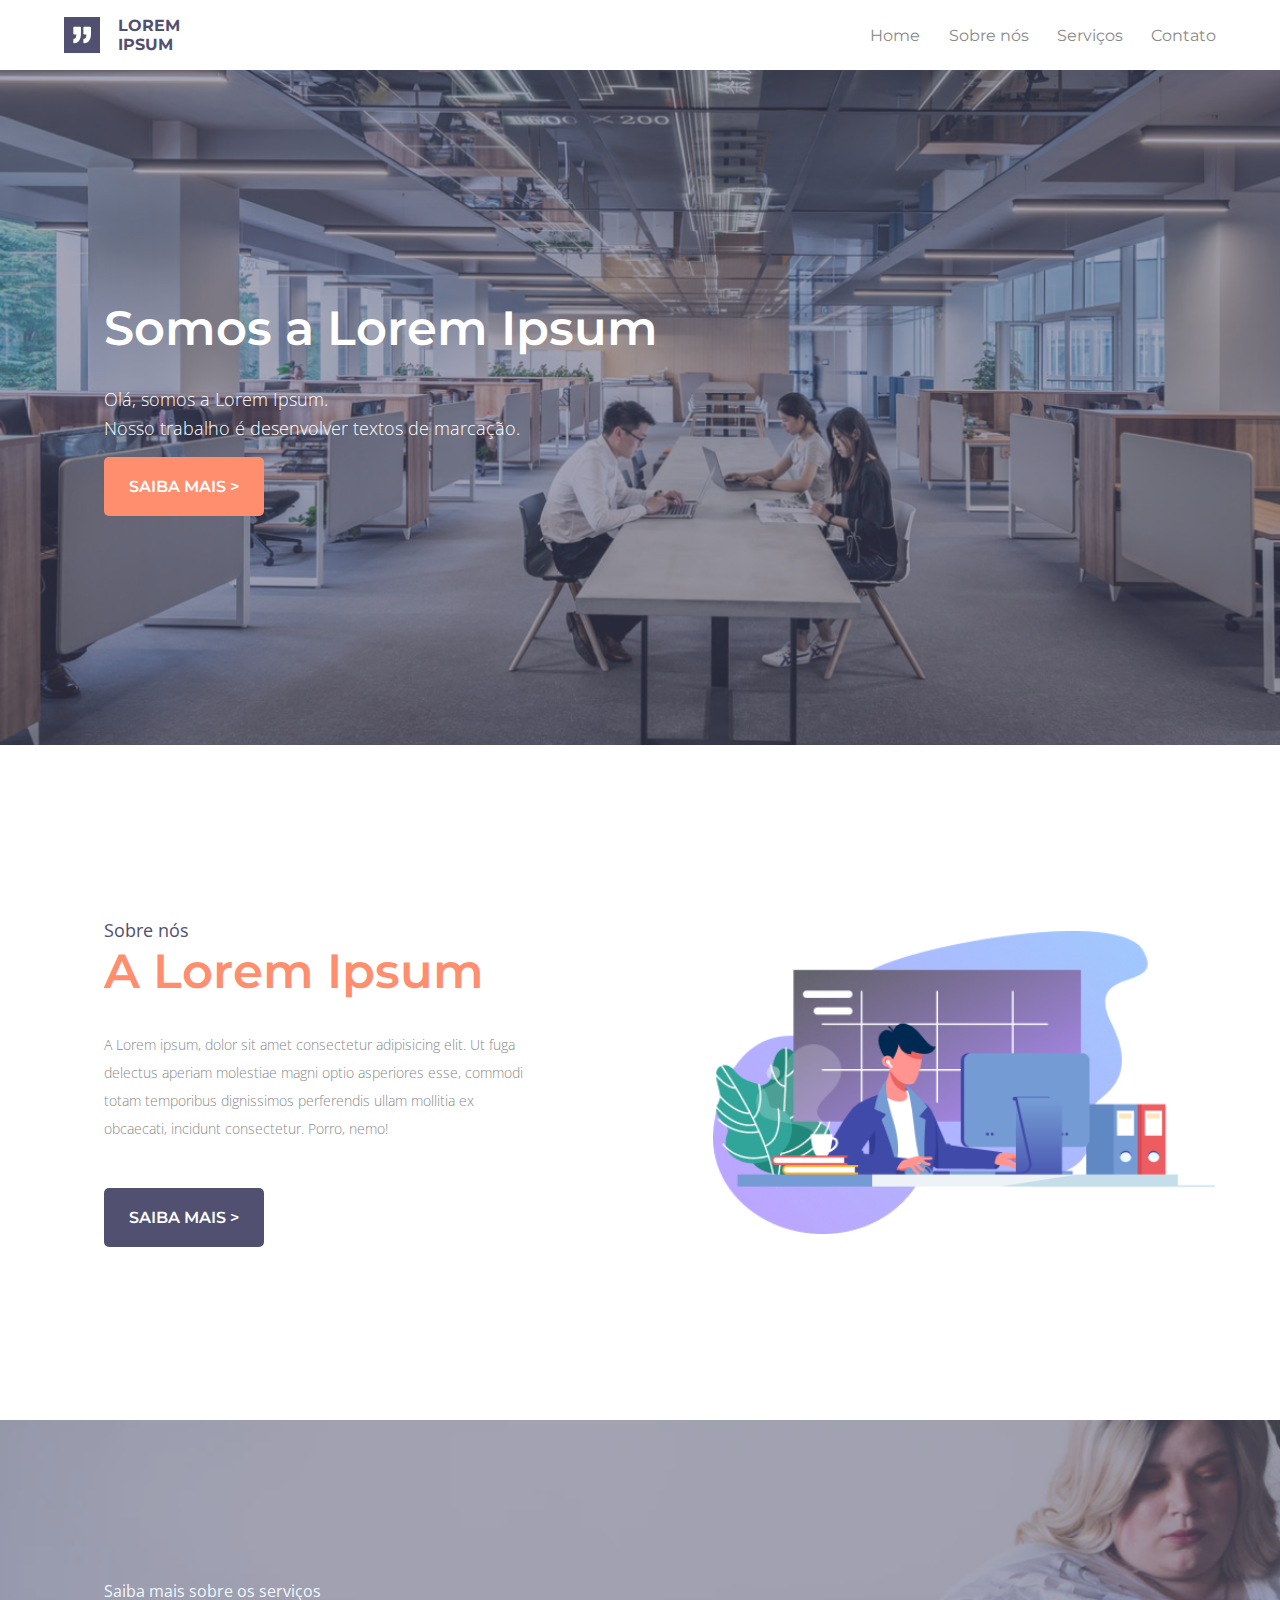
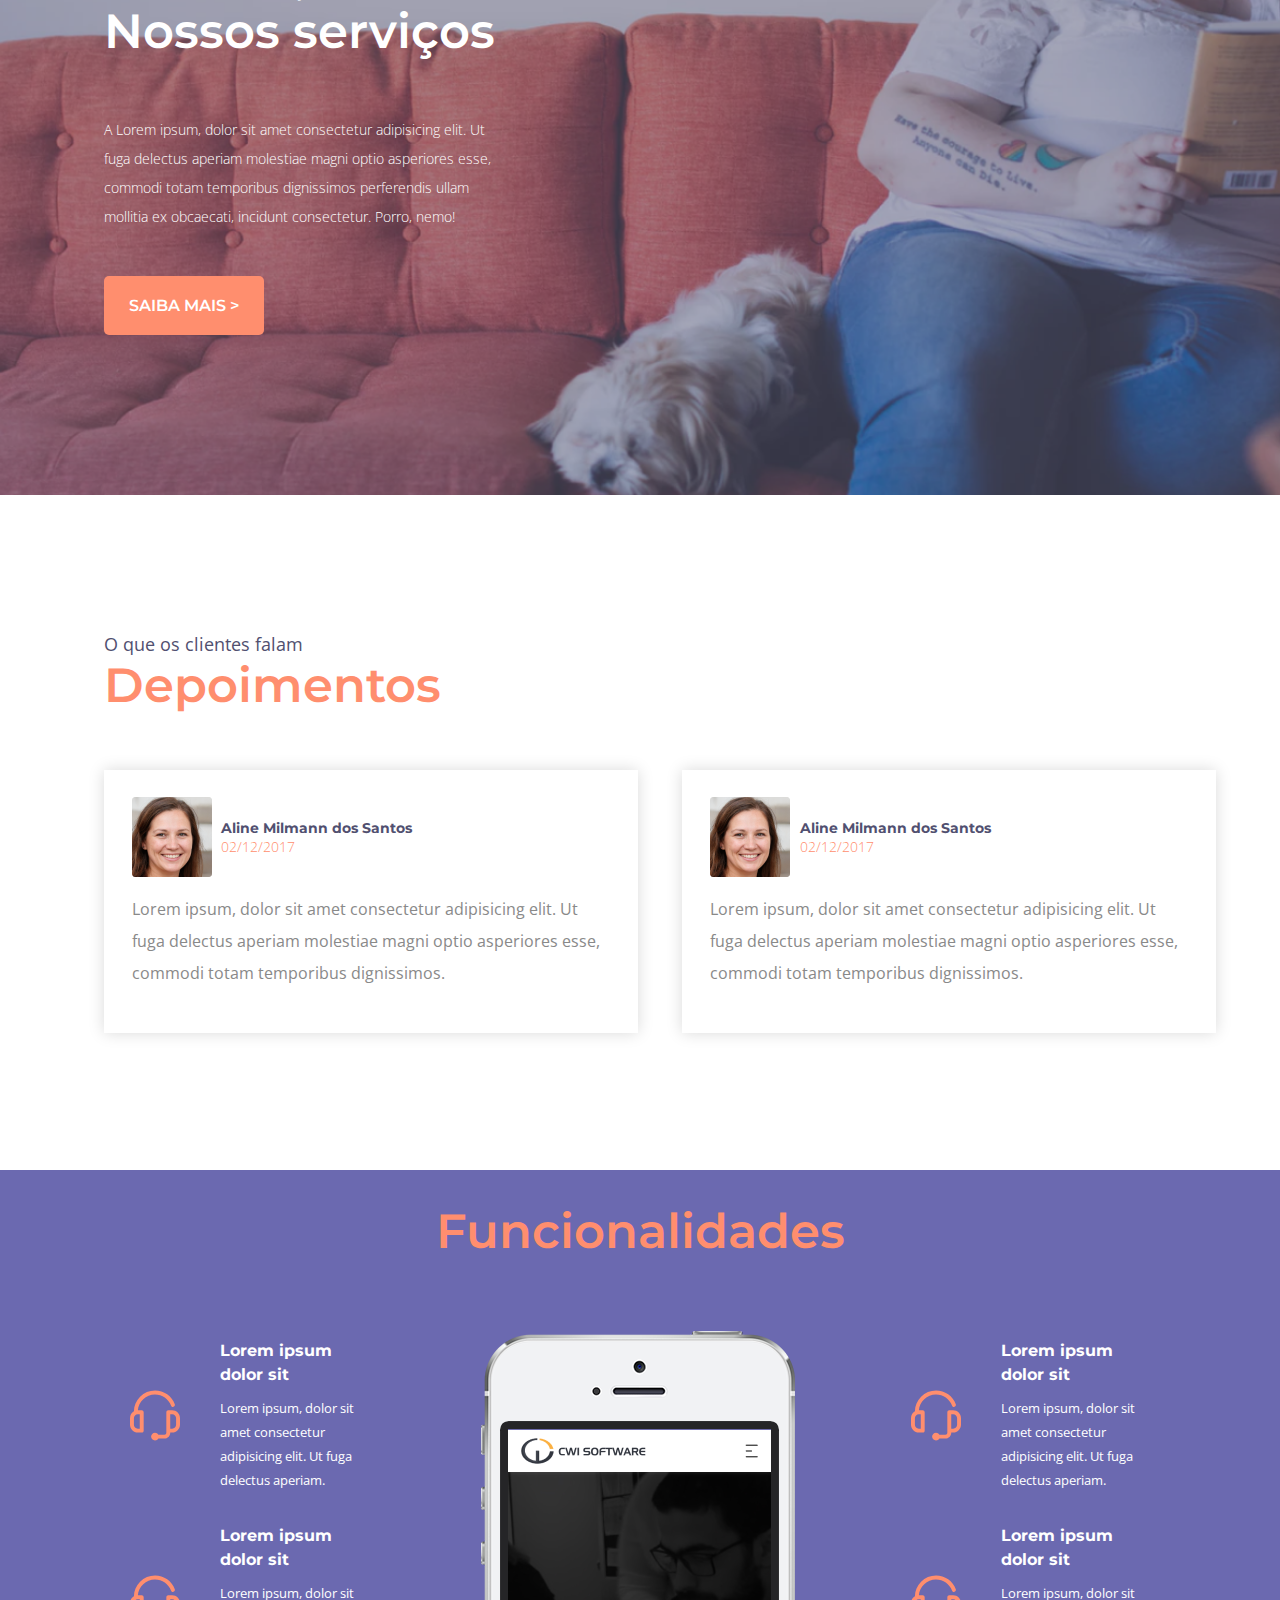
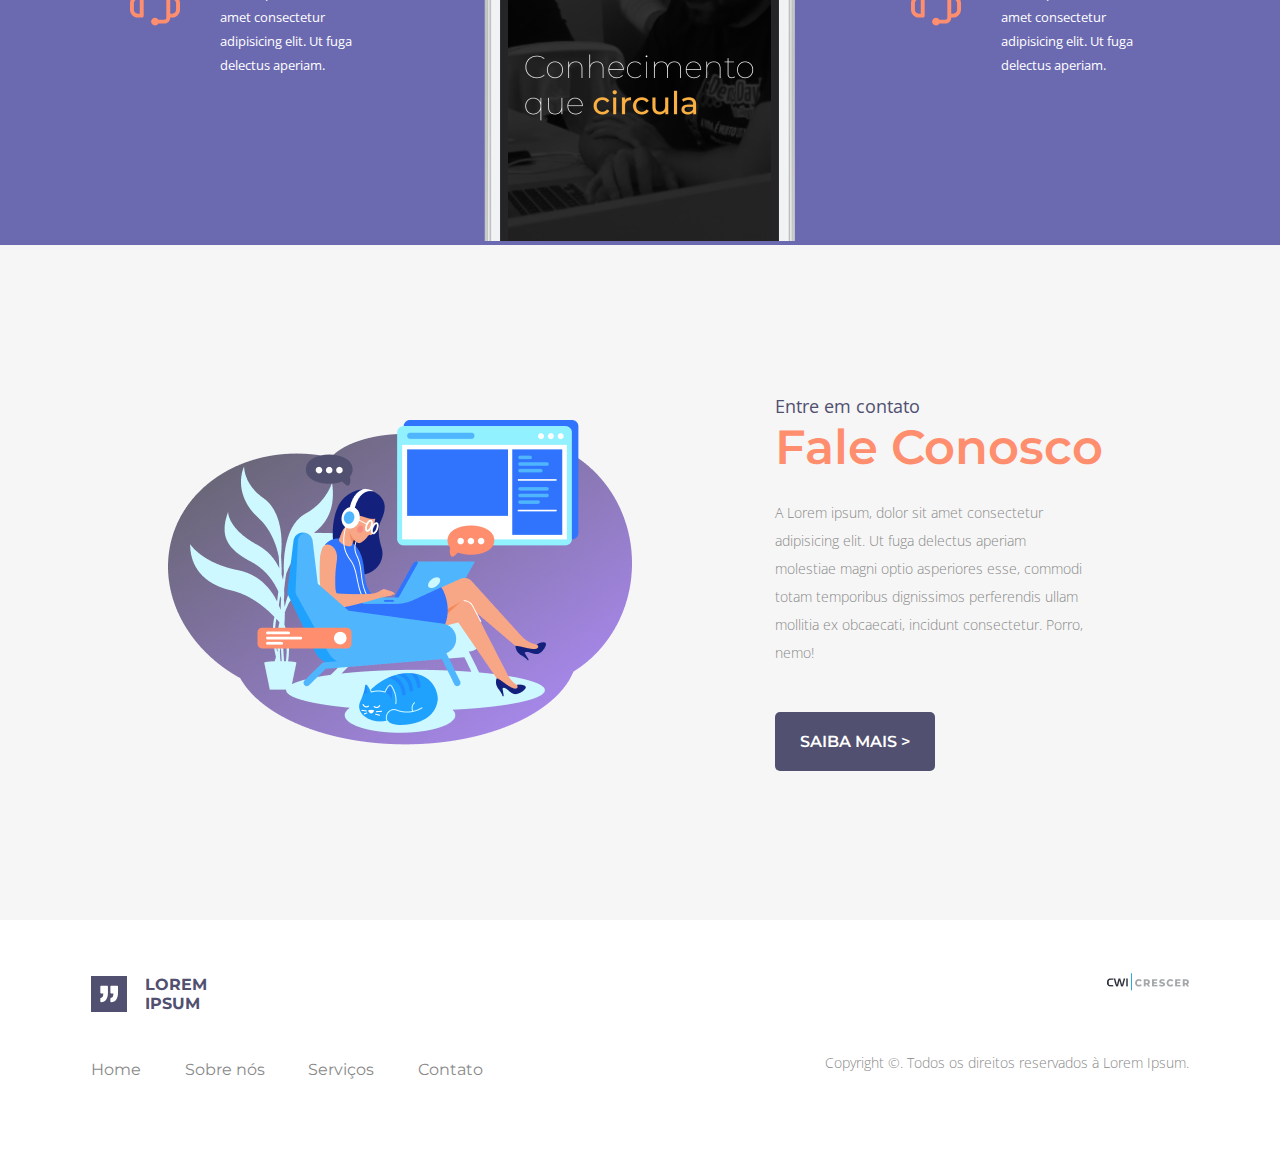
<file: Website Project - Lorem Ipsum/index.html>
<!DOCTYPE html>
<html lang="en">

<head>
    <meta charset="UTF-8">
    <meta http-equiv="X-UA-Compatible" content="IE=edge">
    <meta name="viewport" content="width=device-width, initial-scale=1.0">
    <link href="https://fonts.googleapis.com/css2?family=Montserrat:wght@400;700&family=Open+Sans&display=swap"
        rel="stylesheet">
    <link href="styles.css" rel="stylesheet">
    <link href="assets/css/geral/header.css" rel="stylesheet">
    <link href="assets/css/geral/footer.css" rel="stylesheet">
    <link href="assets/css/geral/styles.css" rel="stylesheet">
    <title>Lorem Ipsum</title>
</head>

<body>
    <section class="post">

        <section class="container header">
            <input type="checkbox" id="menu-control" class="menu-control">
            <ul class="menu-mobile">
                <a href="index.html">
                    <li>Home</li>
                </a>
                <a href="sobre/index.html">
                    <li>Sobre nós</li>
                </a>
                <li>Serviços</li>
                <a href="contato/index.html">
                    <li>Contato</li>
                </a>
            </ul>
            <label for="menu-control" class="menu-button">
                <div class="menu-button">
                    <img class="button-line" src="img/rectangle.svg">
                    <img class="button-line" src="img/rectangle.svg">
                    <img class="button-line" src="img/rectangle.svg">
                </div>
            </label>
            <div class="logo">
                <img class="aspas" src="img/aspas.svg" alt="xxx">
                <ul class="brand-name">
                    <li>LOREM</li>
                    <li>IPSUM</li>
                </ul>
            </div>
            <ul class="menu">
                <a href="index.html">
                    <li>Home</li>
                </a>
                <a href="sobre/index.html">
                    <li>Sobre nós</li>
                </a>
                <li>Serviços</li>
                <a href="contato/index.html">
                    <li>Contato</li>
                </a>
            </ul>

        </section>
        <section class="article intro">
            <section class="container">
                <ul class="text">
                    <div class="text-1">
                        <li>Somos a Lorem Ipsum</li>
                    </div>
                    <div class="text-2">
                        <li>Olá, somos a Lorem Ipsum.</li>
                        <li>Nosso trabalho é desenvolver textos de marcação.</li>
                    </div>
                    <li>
                        <a href="sobre/index.html">
                            <button class="saiba-mais" type="submit">SAIBA
                                MAIS ></button>
                        </a>

                    </li>
            </section>
        </section>
        <section class="article about">
            <section class="container">
                <ul class="text">
                    <li class="about text-0">Sobre nós</li>
                    <div class="text-1 orange">
                        <li>A Lorem Ipsum</li>
                    </div>
                    <div class="text-2 spaced grey">
                        <li>A Lorem ipsum, dolor sit amet consectetur adipisicing elit. Ut fuga delectus aperiam
                            molestiae magni optio asperiores esse, commodi totam temporibus dignissimos perferendis
                            ullam mollitia ex obcaecati, incidunt consectetur. Porro, nemo!</li>
                    </div>
                    <li>
                        <a href="sobre/index.html"><button class="about saiba-mais" type="submit">SAIBA MAIS
                                ></button></a>
                    </li>
                </ul>
                <img src="img/illustration1.png" class="illustration-1">
            </section>
        </section>
        <section class="article services">
            <section class="container">
                <ul class="text">
                    <li>
                        Saiba mais sobre os serviços
                    </li>
                    <div class="text-1">
                        <li>Nossos serviços</li>
                    </div>
                    <div class="text-2">
                        <li>A Lorem ipsum, dolor sit amet consectetur adipisicing elit. Ut fuga delectus aperiam
                            molestiae magni optio asperiores esse, commodi totam temporibus dignissimos perferendis
                            ullam mollitia ex obcaecati, incidunt consectetur. Porro, nemo!</li>
                    </div>
                    <li><button class="saiba-mais" type="submit">SAIBA MAIS ></button></li>
            </section>
        </section>
        <section class="article testimony">
            <section class="container">
                <ul class="text">
                    <li class="text-0">O que os clientes falam</li>
                    <div class="text-1 orange">
                        <li>Depoimentos</li>
                    </div>
                    <div class="testimonies">
                        <div class="each-testimony">
                            <div class="client">
                                <img class="client-photo" src="img/client.png">
                                <ul class="client-data">
                                    <li class="client-name">Aline Milmann dos Santos</li>
                                    <li class="client-birth">02/12/2017</li>
                                </ul>
                            </div>
                            <p class="spaced grey">Lorem ipsum, dolor sit amet consectetur adipisicing elit. Ut fuga
                                delectus
                                aperiam molestiae magni optio asperiores esse, commodi totam temporibus
                                dignissimos.</p>
                        </div>
                        <div class="each-testimony">
                            <div class="client">
                                <img class="client-photo" src="img/client.png">
                                <ul class="client-data">
                                    <li class="client-name">Aline Milmann dos Santos</li>
                                    <li class="client-birth">02/12/2017</li>
                                </ul>
                            </div>
                            <p class="spaced grey">Lorem ipsum, dolor sit amet consectetur adipisicing elit. Ut fuga
                                delectus
                                aperiam molestiae magni optio asperiores esse, commodi totam temporibus
                                dignissimos.</p>
                        </div>
                    </div>
                </ul>
            </section>
        </section>
        <section class="article utilities">
            <div class="utilities-center column">
                <img class="iphone" src="img/iphone.png">
            </div>
            <section class="container">
                <div class="column">
                    <div class="utility">
                        <img class="headphone" src="img/headphone.svg">
                        <ul>
                            <li class="utility-name">Lorem ipsum dolor sit</li>
                            <li class="utility-description">Lorem ipsum, dolor sit amet consectetur adipisicing elit. Ut
                                fuga delectus aperiam.</li>
                        </ul>
                    </div>
                    <div class="utility">
                        <img class="headphone" src="img/headphone.svg">
                        <ul>
                            <li class="utility-name">Lorem ipsum dolor sit</li>
                            <li class="utility-description">Lorem ipsum, dolor sit amet consectetur adipisicing elit. Ut
                                fuga delectus aperiam.</li>
                        </ul>
                    </div>
                </div>
                <h1 class="utilities-title orange text-1">Funcionalidades</h1>
                <div class="column">
                    <div class="utility">
                        <img class="headphone" src="img/headphone.svg">
                        <ul>
                            <li class="utility-name">Lorem ipsum dolor sit</li>
                            <li class="utility-description">Lorem ipsum, dolor sit amet consectetur adipisicing elit. Ut
                                fuga delectus aperiam.</li>
                        </ul>
                    </div>
                    <div class="utility">
                        <img class="headphone" src="img/headphone.svg">
                        <ul>
                            <li class="utility-name">Lorem ipsum dolor sit</li>
                            <li class="utility-description">Lorem ipsum, dolor sit amet consectetur adipisicing elit. Ut
                                fuga delectus aperiam.</li>
                        </ul>
                    </div>
                </div>
            </section>
        </section>
        <section class="article contact">
            <section class="container">
                <img src="img/illustration2.png" class="illustration-2">
                <ul class="text">
                    <li class="contact text-0">Entre em contato</li>
                    <div class="contact text-1 orange">
                        <li>Fale Conosco</li>
                    </div>
                    <div class="contact text-2 spaced grey">
                        <li>A Lorem ipsum, dolor sit amet consectetur adipisicing elit. Ut fuga delectus aperiam
                            molestiae magni optio asperiores esse, commodi totam temporibus dignissimos perferendis
                            ullam mollitia ex obcaecati, incidunt consectetur. Porro, nemo!</li>
                    </div>
                    <li>
                        <a href="contato/index.html">
                            <button class="contact saiba-mais" type="submit">SAIBA MAIS ></button>
                    </li>
                    </a>
                </ul>
            </section>
        </section>
        <section class="container footer">
            <div class="left-container">
                <div class="logo">
                    <img class="aspas" src="img/aspas.svg" alt="xxx">
                    <ul class="brand-name">
                        <li>LOREM</li>
                        <li>IPSUM</li>
                    </ul>
                </div>
                <div class="menu">
                    <a href="index.html">
                        <li>Home</li>
                    </a>
                    <a href="sobre/index.html">
                        <li>Sobre nós</li>
                    </a>
                    <li>Serviços</li>
                    <a href="contato/index.html">
                        <li>Contato</li>
                    </a>
                </div>
            </div>
            <div class="right-container">
                <div class="crescer-logo">
                    <img class="crescer" src="img/CRESCER LOGO.png">
                </div>
                <div class="text-2 copyright spaced grey">
                    <p class="copyright-mobile">Copyright ©. Todos os direitos</p>
                    <p class="copyright-desktop">Copyright ©. Todos os direitos reservados à Lorem Ipsum.</p>
                </div>
            </div>
        </section>
    </section>

</body>

</html>
</file>
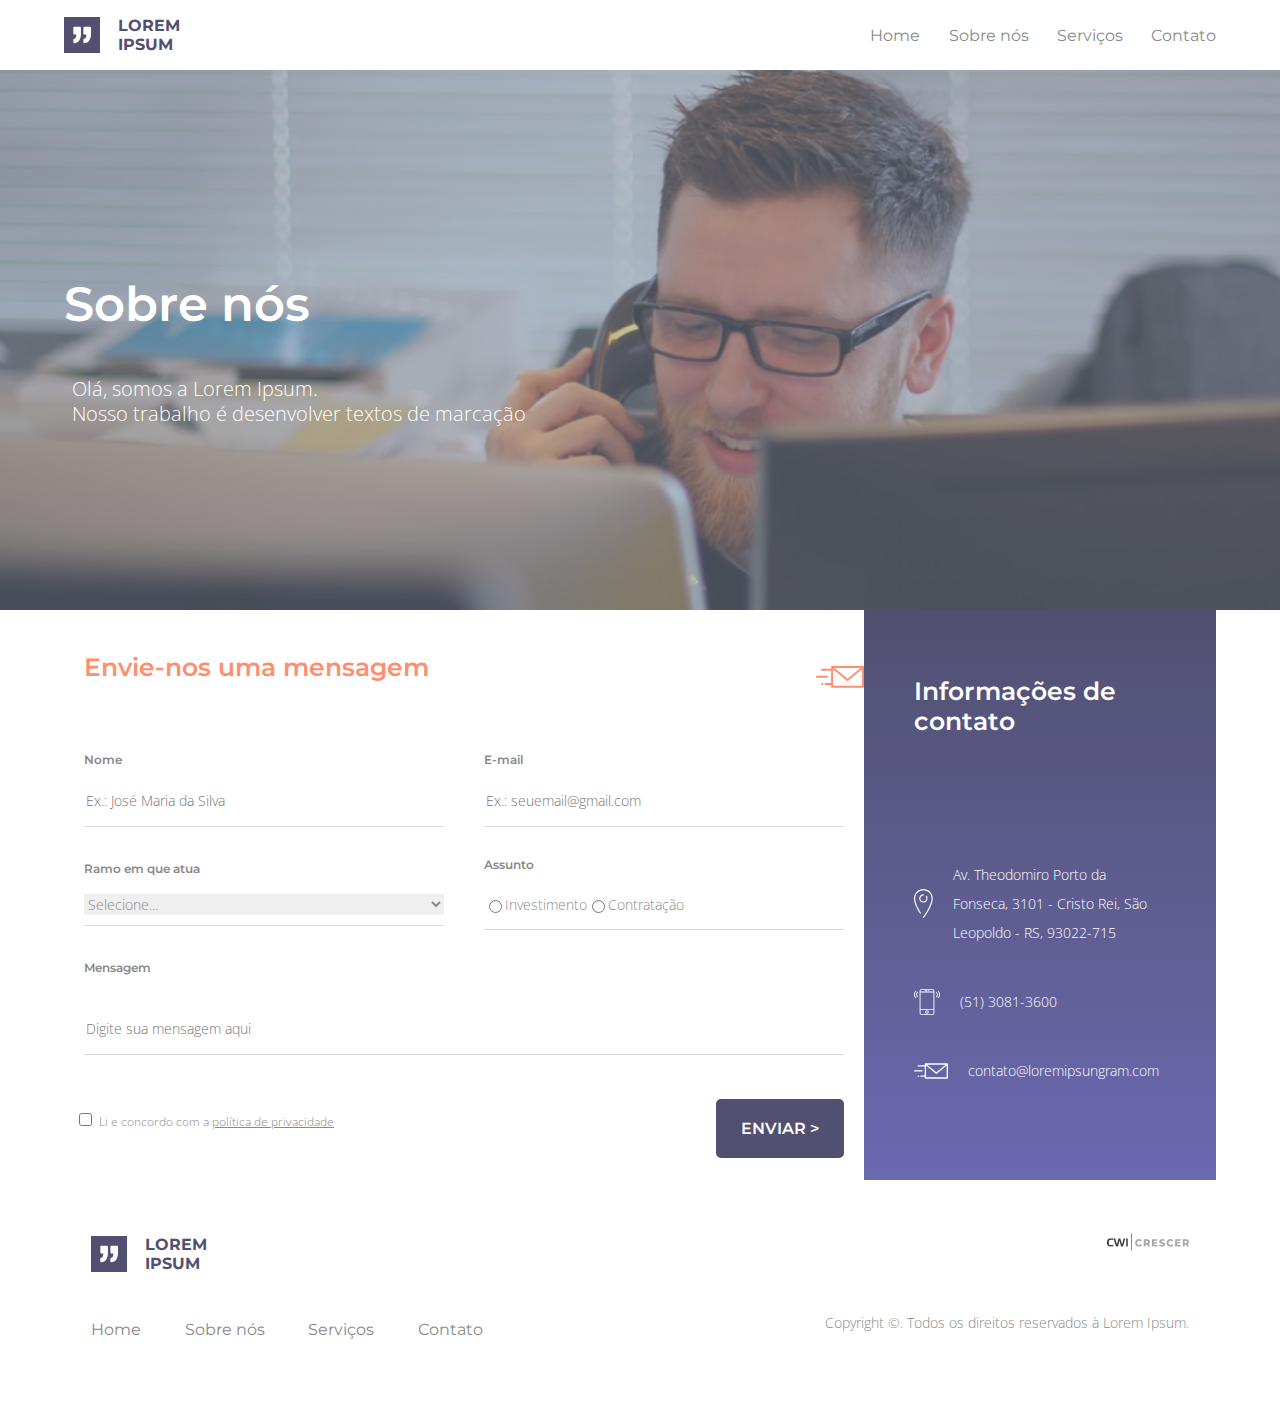
<file: Website Project - Lorem Ipsum/contato/index.html>
<!DOCTYPE html>
<html lang="en">

<head>
    <meta charset="UTF-8">
    <meta http-equiv="X-UA-Compatible" content="IE=edge">
    <meta name="viewport" content="width=device-width, initial-scale=1.0">
    <link href="https://fonts.googleapis.com/css2?family=Montserrat:wght@400;700&family=Open+Sans&display=swap"
        rel="stylesheet">
    <link href="../assets/css/geral/header.css" rel="stylesheet">
    <link href="../assets/css/geral/footer.css" rel="stylesheet">
    <link href="../assets/css/geral/styles.css" rel="stylesheet">
    <link href="../assets/css/contato/contact.css" rel="stylesheet">
    <title>Contato</title>
</head>

<body>
    <section class="container header">
        <input type="checkbox" id="menu-control" class="menu-control">
        <ul class="menu-mobile">
            <a href="../index.html">
                <li>Home</li>
            </a>
            <a href="../sobre/index.html">
                <li>Sobre nós</li>
            </a>
            <li>Serviços</li>
            <a href="../contato/index.html">
                <li>Contato</li>
            </a>
        </ul>
        <label for="menu-control" class="menu-button">
            <div class="menu-button">
                <img class="button-line" src="../img/rectangle.svg">
                <img class="button-line" src="../img/rectangle.svg">
                <img class="button-line" src="../img/rectangle.svg">
            </div>
        </label>
        <div class="logo">
            <img class="aspas" src="../img/aspas.svg" alt="xxx">
            <ul class="brand-name">
                <li>LOREM</li>
                <li>IPSUM</li>
            </ul>
        </div>
        <ul class="menu">
            <a href="../index.html">
                <li>Home</li>
            </a>
            <a href="../sobre/index.html">
                <li>Sobre nós</li>
            </a>
            <li>Serviços</li>
            <a href="../contato/index.html">
                <li>Contato</li>
            </a>
        </ul>

    </section>
    <section class="intro">
        <section class="container">
            <section class="container-post">
                <h2 class="text-1">Sobre nós</h2>
                <ul>
                    <li class="text-2">Olá, somos a Lorem Ipsum.</li>
                    <li class="text-2">Nosso trabalho é desenvolver textos de marcação</li>
                </ul>
            </section>
        </section>
    </section>



    <section class="container container-form">
        <section class="form">
            <div class="rectangle contact-intro">
                <h2 class="text-1 orange title">Envie-nos uma mensagem</h2>
                <img src="../img/ENVELOP.svg">
            </div>
            <div class="form-section">
                <div class="rectangle">
                    <div class="input">
                        <label for="name" class="text-1 small grey">Nome</label>
                        <input type="text" name="name" placeholder="Ex.: José Maria da Silva" class="text-2 grey">
                    </div>
                    <div class="input">
                        <label for="email" class="text-1 small grey">E-mail</label>
                        <input type="email" name="email" placeholder="Ex.: seuemail@gmail.com" class="text-2 grey">
                    </div>
                </div>
            </div>
            <div class="form-section">
                <div class="rectangle">
                    <div class="input">
                        <label for="ramo" class="text-1 small grey">Ramo em que atua</label>
                        <select name="ramo" placeholder="Selecione..." class="text-2 grey ramo">
                            <option value="Selecione..." class="text-2 grey" disabled selected>Selecione...
                            </option>
                            <option value="Engenharia" class="text-2 grey">Engenharia</option>
                            <option value="Informática" class="text-2 grey">Informática</option>,
                            <option name="ramo" value="Recursos humanos" class="text-2 grey">Recursos humanos
                            </option>
                        </select>
                    </div>
                    <div class="input assunto">
                        <div class="text-1 small grey">Assunto</div>
                        <div class="input-radio">
                            <input type="radio" name="assunto" id="investimento">
                            <label for="investimento" class="text-2 grey">Investimento</label>
                            <input type="radio" name="assunto" id="contratação">
                            <label for="contratação" class="text-2 grey">Contratação</label>
                        </div>
                    </div>
                </div>
            </div>
            <div class="rectangle">
                <div class="form-section">
                    <div class="input">
                        <div class="text-1 small grey">Mensagem</div>
                        <input type="text" name="mensagem" placeholder="Digite sua mensagem aqui"
                            class="text-2 grey message">
                    </div>
                </div>
            </div>
            <div class="rectangle button-desktop">
                <div>
                    <input type="checkbox" name="privacy" class="checkbox">
                    <label for="privacy" class="text-2 small grey">Li e concordo com a <u>política de
                            privacidade</u></label>
                </div>
                <button class="button">ENVIAR ></button>
            </div>
        </section>
        <div class="rectangle button-mobile">
            <div>
                <input type="checkbox" name="privacy" class="checkbox">
                <label for="privacy" class="text-2 small grey">Li e concordo com a <u>política de
                        privacidade</u></label>
            </div>
            <button class="button">ENVIAR ></button>
        </div>
        <div class="info desktop">
            <h2 class="text-1 title">Informações de contato</h2>
            <div class="infos">
                <div class="info-piece">
                    <img src="../img/location.svg">
                    <p class="text-2 ">Av. Theodomiro Porto da Fonseca, 3101 - Cristo Rei, São Leopoldo - RS,
                        93022-715</p>
                </div>
                <div class="info-piece">
                    <img src="../img/telephone.svg">
                    <p class="text-2 ">(51) 3081-3600</p>
                </div>
                <div class="info-piece">
                    <img src="../img/email.svg">
                    <p class="text-2 ">contato@loremipsungram.com</p>
                </div>
            </div>
        </div>
    </section>
    <div class="info mobile">
        <h2 class="text-1 title">Informações de contato</h2>
        <div class="infos">
            <div class="info-piece">
                <img src="../img/location.svg">
                <p class="text-2 ">Av. Theodomiro Porto da Fonseca, 3101 - Cristo Rei, São Leopoldo - RS,
                    93022-715</p>
            </div>
            <div class="info-piece">
                <img src="../img/telephone.svg">
                <p class="text-2 ">(51) 3081-3600</p>
            </div>
            <div class="info-piece">
                <img src="../img/email.svg">
                <p class="text-2 ">contato@loremipsungram.com</p>
            </div>
        </div>
    </div>
    </section>
    <section class="container footer">
        <div class="left-container">
            <div class="logo">
                <img class="aspas" src="../img/aspas.svg" alt="xxx">
                <ul class="brand-name">
                    <li>LOREM</li>
                    <li>IPSUM</li>
                </ul>
            </div>
            <div class="menu">
                <a href="../index.html">
                    <li>Home</li>
                </a>
                <a href="../sobre/index.html">
                    <li>Sobre nós</li>
                </a>
                <li>Serviços</li>
                <a href="../contato/index.html">
                    <li>Contato</li>
                </a>
            </div>
        </div>
        <div class="right-container">
            <div class="crescer-logo">
                <img class="crescer" src="../img/CRESCER LOGO.png">
            </div>
            <div class="text-2 copyright spaced grey">
                <p class="copyright-mobile">Copyright ©. Todos os direitos</p>
                <p class="copyright-desktop">Copyright ©. Todos os direitos reservados à Lorem Ipsum.</p>
            </div>
        </div>
    </section>

</body>

</html>
</file>
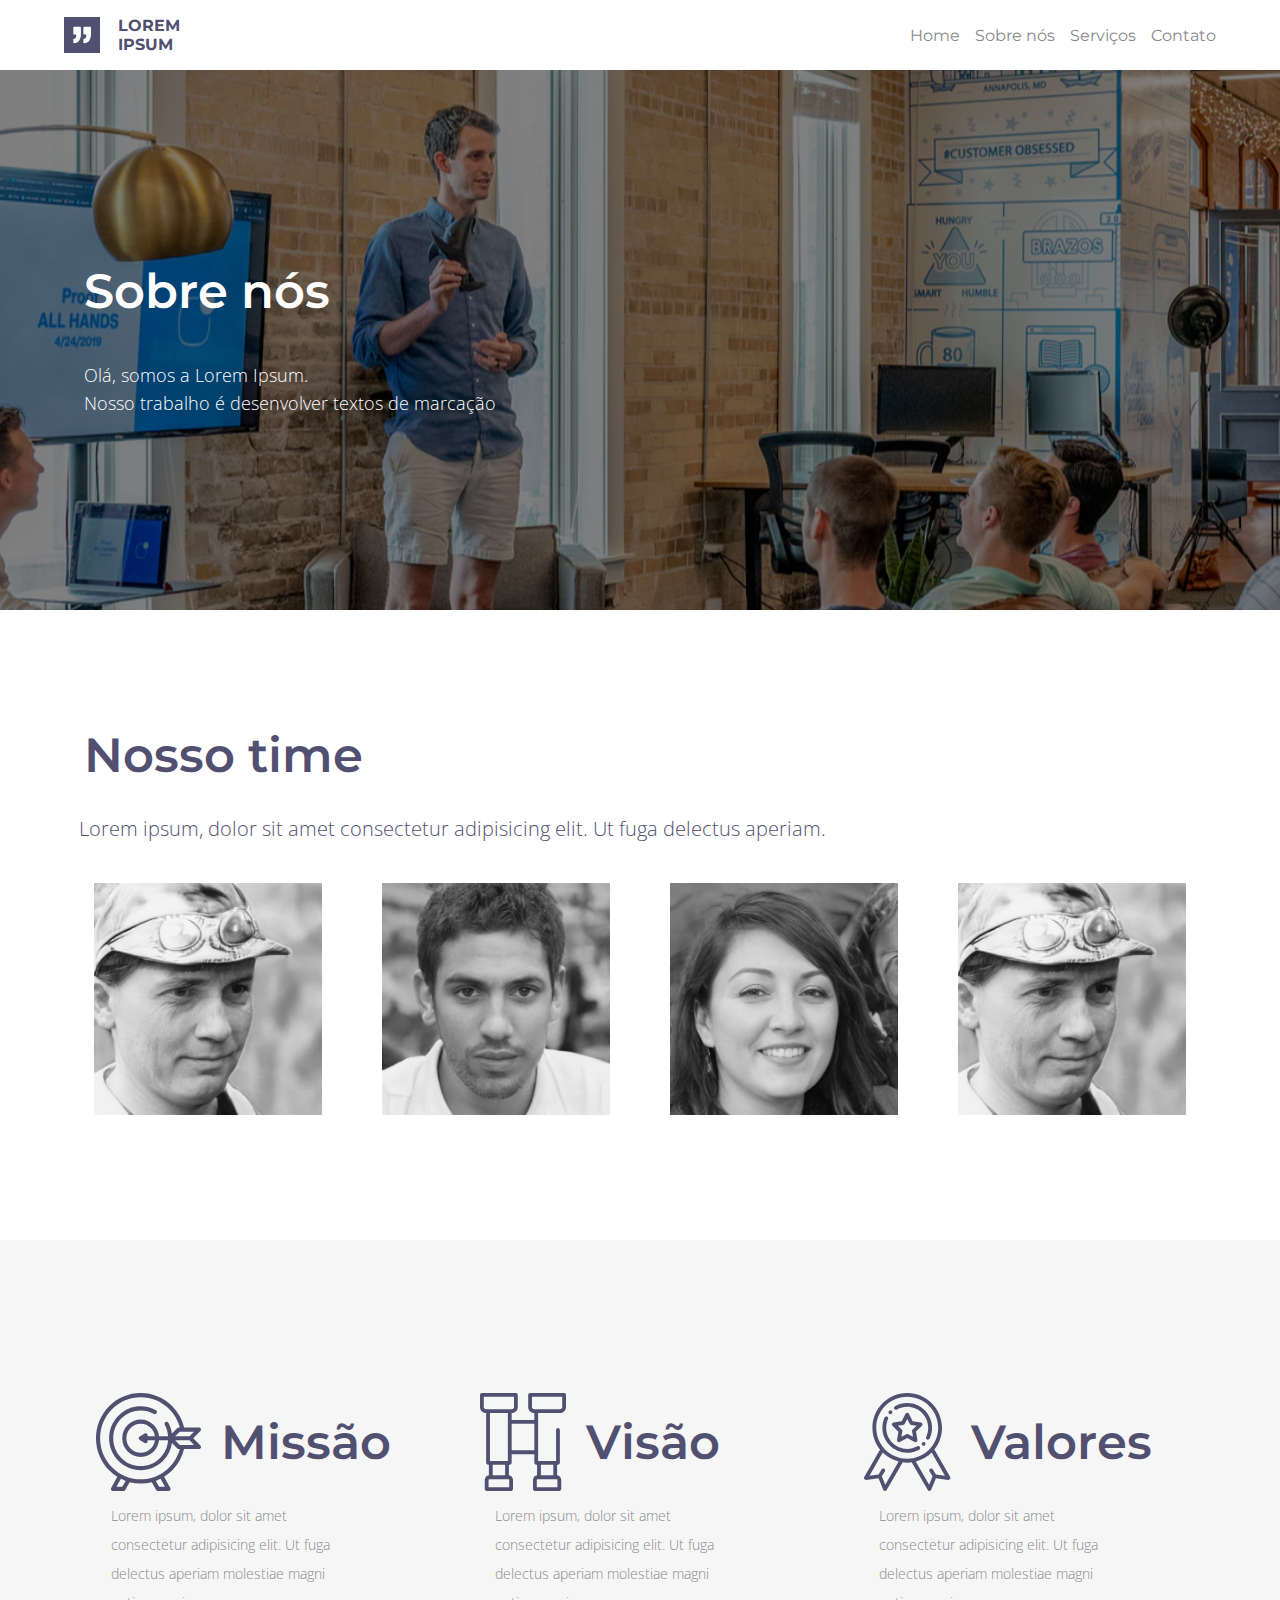
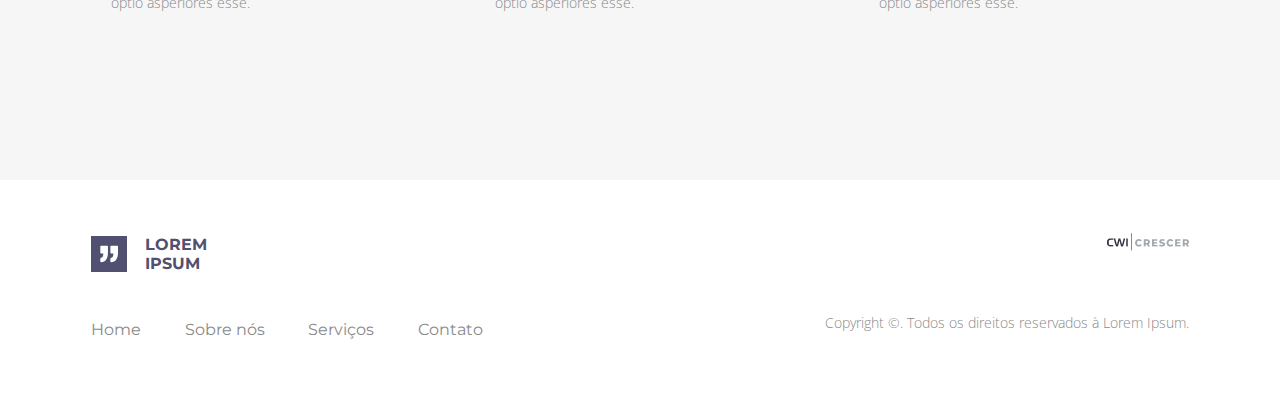
<file: Website Project - Lorem Ipsum/sobre/index.html>
<!DOCTYPE html>
<html lang="en">

<head>
    <meta charset="UTF-8">
    <meta http-equiv="X-UA-Compatible" content="IE=edge">
    <meta name="viewport" content="width=device-width, initial-scale=1.0">
    <link href="https://fonts.googleapis.com/css2?family=Montserrat:wght@400;700&family=Open+Sans&display=swap"
        rel="stylesheet">
    <link href="../assets/css/geral/header.css" rel="stylesheet">
    <link href="../assets/css/geral/footer.css" rel="stylesheet">
    <link href="../assets/css/geral/styles.css" rel="stylesheet">
    <link href="../assets/css/sobre/about.css" rel="stylesheet">
    <title>Sobre nós</title>
</head>

<body>
    <section class="container header">
        <input type="checkbox" id="menu-control" class="menu-control">
        <ul class="menu-mobile">
            <a href="../index.html">
                <li>Home</li>
            </a>
            <a href="../sobre/index.html">
                <li>Sobre nós</li>
            </a>
            <li>Serviços</li>
            <a href="../contato/index.html">
                <li>Contato</li>
            </a>
        </ul>
        <label for="menu-control" class="menu-button">
            <div class="menu-button">
                <img class="button-line" src="../img/rectangle.svg">
                <img class="button-line" src="../img/rectangle.svg">
                <img class="button-line" src="../img/rectangle.svg">
            </div>
        </label>
        <div class="logo">
            <img class="aspas" src="../img/aspas.svg" alt="xxx">
            <ul class="brand-name">
                <li>LOREM</li>
                <li>IPSUM</li>
            </ul>
        </div>
        <ul class="menu">
            <a href="../index.html">
                <li>Home</li>
            </a>
            <a href="../sobre/index.html">
                <li>Sobre nós</li>
            </a>
            <li>Serviços</li>
            <a href="../contato/index.html">
                <li>Contato</li>
            </a>
        </ul>

    </section>

    </section>
    <section class="intro">
        <section class="container">
            <section class="container-post">
                <h2 class="text-1">Sobre nós</h2>
                <ul>
                    <li class="text-2">Olá, somos a Lorem Ipsum.</li>
                    <li class="text-2">Nosso trabalho é desenvolver textos de marcação</li>
                </ul>
            </section>
        </section>
    </section>
    <section class="team">
        <section class="container">
            <h2 class="text-1 dark-blue">Nosso time</h2>
            <h3 class="text-2 dark-blue medium">Lorem ipsum, dolor sit amet consectetur adipisicing elit. Ut fuga
                delectus
                aperiam.
            </h3>
            <div class="team-members">
                <div class="member">

                    <div class="member-text">
                        <h3>Ellen da Silva</h3>
                        <p class="text-2 white">Lorem ipsum, dolor sit amet consectetur adipisicing elit. Ut fuga
                            delectus aperiam.</p>
                    </div>
                    <img src="../img/member1.png">
                </div>
                <div class="member">
                    <div class="member-text">
                        <h3>Ellen da Silva</h3>
                        <p class="text-2 white">Lorem ipsum, dolor sit amet consectetur adipisicing elit. Ut fuga
                            delectus aperiam.</p>
                    </div>
                    <img src="../img/member2.png">
                </div>
                <div class="member">
                    <div class="member-text">
                        <h3>Ellen da Silva</h3>
                        <p class="text-2 white">Lorem ipsum, dolor sit amet consectetur adipisicing elit. Ut fuga
                            delectus aperiam.</p>
                    </div>
                    <img src="../img/member3.png">
                </div>
                <div class="member">
                    <div class="member-text">
                        <h3>Ellen da Silva</h3>
                        <p class="text-2 white">Lorem ipsum, dolor sit amet consectetur adipisicing elit. Ut fuga
                            delectus aperiam.</p>
                    </div>
                    <img src="../img/member1.png">
                </div>
            </div>
        </section>
    </section>
    <section class="principles">
        <section class="container">
            <div class="principle mission">
                <div class="principle-title">
                    <img src="../img/aim.svg">
                    <h3 class="text-1 dark-blue">Missão</h3>
                </div>
                <p class="text-2 grey">Lorem ipsum, dolor sit amet consectetur adipisicing elit. Ut fuga delectus
                    aperiam
                    molestiae magni optio
                    asperiores esse.</p>
            </div>
            <div class="principle vision">
                <div class="principle-title">
                    <img src="../img/binoculars.svg">
                    <h3 class="text-1 dark-blue">Visão</h3>
                </div>
                <p class="text-2 grey">Lorem ipsum, dolor sit amet consectetur adipisicing elit. Ut fuga delectus
                    aperiam
                    molestiae magni optio
                    asperiores esse.</p>
            </div>
            <div class="principle values">
                <div class="principle-title">
                    <img src="../img/medal.svg">
                    <h3 class="text-1 dark-blue">Valores</h3>
                </div>
                <p class="text-2 grey">Lorem ipsum, dolor sit amet consectetur adipisicing elit. Ut fuga delectus
                    aperiam
                    molestiae magni optio
                    asperiores esse.</p>
            </div>
        </section>
    </section>
    <section class="container footer">
        <div class="left-container">
            <div class="logo">
                <img class="aspas" src="../img/aspas.svg" alt="xxx">
                <ul class="brand-name">
                    <li>LOREM</li>
                    <li>IPSUM</li>
                </ul>
            </div>
            <div class="menu">
                <a href="../index.html">
                    <li>Home</li>
                </a>
                <a href="../sobre/index.html">
                    <li>Sobre nós</li>
                </a>
                <li>Serviços</li>
                <a href="../contato/index.html">
                    <li>Contato</li>
                </a>
            </div>
        </div>
        <div class="right-container">
            <div class="crescer-logo">
                <img class="crescer" src="../img/CRESCER LOGO.png">
            </div>
            <div class="text-2 copyright spaced grey">
                <p class="copyright-mobile">Copyright ©. Todos os direitos</p>
                <p class="copyright-desktop">Copyright ©. Todos os direitos reservados à Lorem Ipsum.</p>
            </div>
        </div>
    </section>

</body>

</html>
</file>
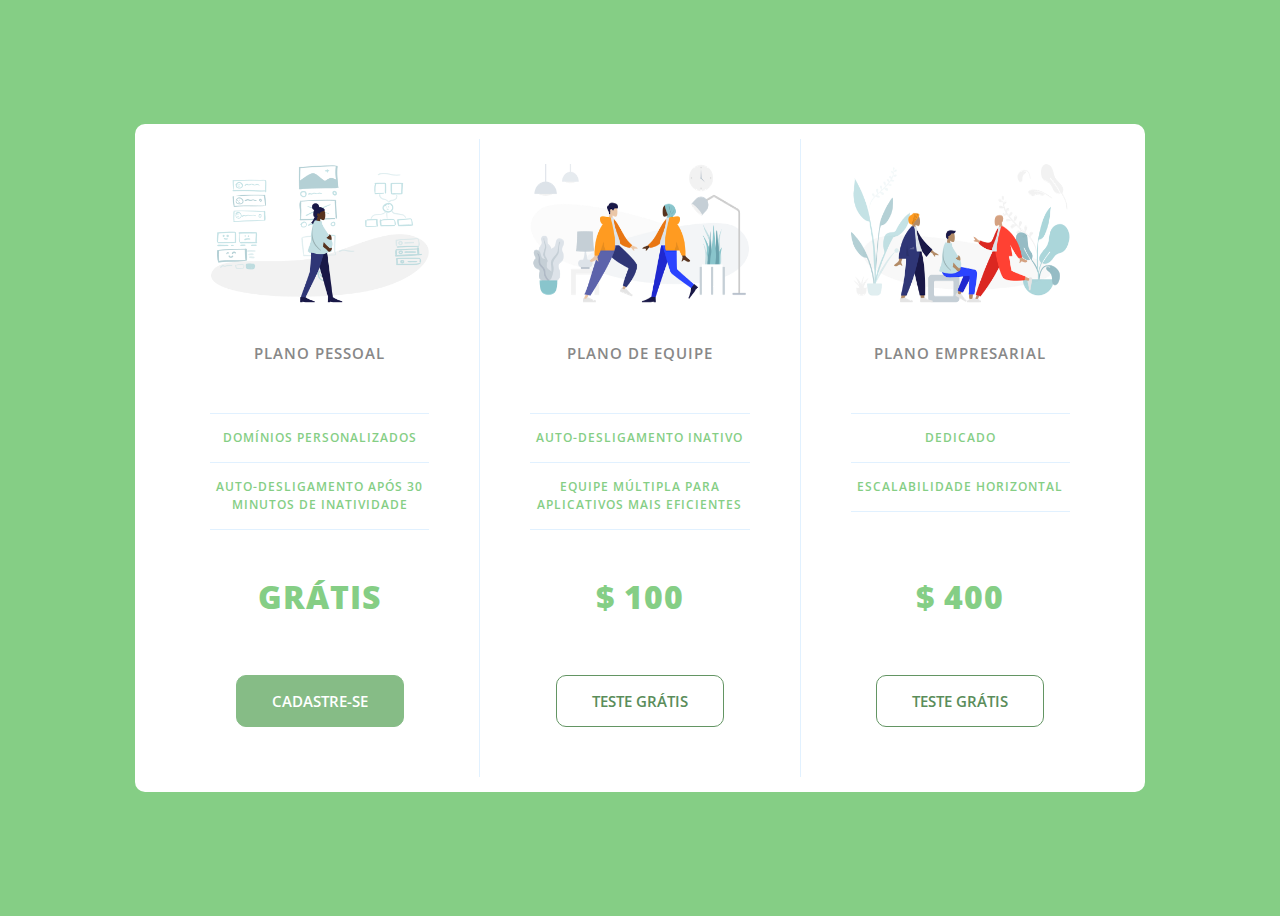
<file: Pricing Panel/PricingPanel.html>
<!DOCTYPE html>
<html lang="en">

<head>
    <meta charset="UTF-8">
    <meta http-equiv="X-UA-Compatible" content="IE=edge">
    <meta name="viewport" content="width=device-width, initial-scale=1.0">
    <link rel="stylesheet" href="PricingPanel.css">
    <title>Categorias de assinatura</title>
    <link href="https://fonts.googleapis.com/css2?family=Open+Sans:wght@300&display=swap" rel="stylesheet">
</head>

<body>

    <div class="panel">
        <div class="pricingplan">

            <img src="icon1.png">
            <h2>Plano Pessoal</h2>
            <ul>
                <li>Domínios personalizados</li>
                <li>Auto-desligamento após 30 minutos de inatividade</li>
            </ul>
            <p>GRÁTIS</p>
            <a href="#" id="freetrial">Cadastre-se</a>
        </div>

        <div class="pricingplan">
            <img src="icon2.png">

            <h2>Plano de equipe</h2>
            <ul>
                <li>Auto-desligamento inativo</li>
                <li>Equipe múltipla para aplicativos mais eficientes</li>
            </ul>
            <p>$ 100</p>
            <a href="#">Teste grátis</a>

        </div>

        <div class="pricingplan">
            <img src="icon3.png">
            <h2>Plano empresarial</h2>
            <ul>
                <li>Dedicado</li>
                <li>Escalabilidade horizontal</li>
            </ul>
            <p>$ 400</p>
            <a href="#">Teste grátis</a>
        </div>
    </div>


</body>

</html>
</file>
<file: Website Project - Lorem Ipsum/styles.css>
.article {
    width: 100%;
    height: 75vh;
    background-color: #FFFFFF;
}

.intro {
    list-style: none;
    background-image: url(img/img1.png);
    background-color: #515070;
    background-size: cover;
    color: aliceblue;
}

.intro>.container>.text>.text-2 {
    width: 100%;
    font-size: 18px;
    font-weight: lighter;
}

.about .saiba-mais,
.contact .saiba-mais {
    background-color: #515070;
    margin-top: 45px;
}

.about .text-0,
.testimony .text-0,
.contact .text-0 {
    color: #515070;
    font-size: 18px;
}



.illustration-1 {
    width: 45%;
    height: 45%;
}

.services {
    background-image: url(img/img2.png);
    background-color: #515070;
    background-size: cover;
    color: aliceblue;
}

.services .text-2 {
    width: 35%;
}

.services .saiba-mais {
    margin-top: 45px;
}

.testimonies {
    display: flex;
    justify-content: space-between;
}

.article .testimony {
    display: flex;
    flex-direction: column;
}

.each-testimony {
    width: 43%;
    box-shadow: 0px 0px 15px #00000026;
    padding: 2.5%;
    align-items: center;
}

.client {
    display: flex;
    justify-content: flex-start;
    width: 100%;
    align-items: center;
}

.client-data {
    list-style: none;
    padding: 0 0 0 2%;
}

.client-name {
    font-family: Montserrat;
    font-weight: bold;
    color: #515070;
}

.client-data {
    font-family: Open Sans;
    color: #FF8E6E;
    font-weight: lighter;
    font-size: 90%;
}

section .utilities {
    background-color: #6B69B0;
}

.utilities {
    display: flex;
    justify-content: center;
}

.utilities ul {
    list-style: none;
    width: 40%;
    line-height: 150%;
}

.utility-name {
    font-family: Montserrat;
    font-weight: bold;
    color: white;
    margin-bottom: 1vh;
}

.utility-description {
    font-family: Open sans;
    color: white;
    font-size: 80%;
}

.utility {
    display: flex;
    justify-content: center;
}

.utilities .container .column {
    display: flex;
    flex-direction: column;
    align-items: center;
    justify-content: center;
}

.iphone {
    position: relative;
    bottom: 0;
}

section .contact {
    background-color: #F6F6F6;
}

.illustration-2 {
    margin: 0 9%;
}

.utilities .container {
    width: 100%;
    justify-content: space-between;
}

.utilities {
    position: relative;
}

.utilities-center {
    position: absolute;
    bottom: 0;
}

.utilities-title {
    align-self: flex-start;
    justify-self: center;
}

@media (max-width: 1024px) {

    section>.container {
        flex-direction: column;
        justify-content: center;
        align-items: flex-start;

    }

    .illustration-1 {
        order: -1;
        width: 100%;
        height: auto;
    }

    .article {
        justify-content: center;
        padding: 10px 0;
        min-height: 80vh;
    }

    .about .saiba-mais {
        margin: 5px 0 15px 0;
        padding: 20px 25px;
    }

    section .services .text-2 {
        width: 100%;
    }

    .testimony {
        min-height: 100vh;
    }

    .testimony,
    .testimony .text {
        justify-content: space-between;
        align-items: center;
    }

    .client {
        flex-direction: column;
        align-items: center;
        justify-content: center;
    }

    .client-data {
        text-align: center;
        margin-top: 1vh;
    }


    .testimonies {
        flex-direction: column;
        align-items: stretch;
    }

    .each-testimony {
        width: 80%;
        align-self: center;
        margin: 2vh;
    }

    .each-testimony p {
        text-align: center;
    }

    .utilities {
        min-height: 160vh;
    }

    .utilities-title {
        order: -1;
        align-self: center;
    }

    .utilities .container {
        justify-content: flex-start;
    }

    ul .text-2 {
        width: 100%;
    }

    .headphone {
        margin-right: 5%;
    }

    .illustration-2 {
        margin: 0;
    }


    @media (max-width: 390px) {
        .article {
            min-height: 100vh;
        }

        .testimony {
            min-height: 120vh;
        }

        .utilities {
            min-height: 200vh;
        }

        .utilities-title {
            order: -1;
            align-self: center;
        }


        ul .text-2 {
            width: 100%;
        }


    }
</file>
<file: Website Project - Lorem Ipsum/assets/css/geral/header.css>
.header {
    margin: 1vh 5% auto;
}

.menu,
.menu-mobile {
    display: flex;
    list-style: none;
    font-family: Montserrat;
    color: #898989;
    justify-content: space-between;
    width: 30%;
    align-items: center;
}

.logo {
    display: flex;
    height: min-content;
    align-items: center;
}

.aspas {
    background-color: #515070;
    border: 1vh solid #515070;
    margin-right: 2vh;

}

.brand-name {
    list-style: none;
    font-family: Montserrat;
    font-weight: bolder;
    color: #515070;
    padding: 0;
    width: 50%;
}
</file>
<file: Website Project - Lorem Ipsum/assets/css/geral/footer.css>
.footer .left-container,
.footer .right-container {
    padding: 3vh;
    display: flex;
    flex-direction: column;
    justify-content: center;
}

.footer .left-container {
    align-items: flex-start;
}

.footer .right-container {
    align-items: flex-end;
}

.footer .menu,
.footer .copyright {
    width: 150%;
    margin: 3.5vh 0;
}

.copyright {
    font-family: Open sans;
    font-weight: lighter;
    text-align: end;
}

.crescer-logo {
    margin-top: 2vh;
}
</file>
<file: Website Project - Lorem Ipsum/assets/css/geral/styles.css>
body {
    min-height: 100vh;
    width: 100%;
    margin: 0;
}

img {
    max-width: 100%;
}

.post {
    display: flex;
    flex-direction: column;
}

.menu a,
.menu-mobile a {
    text-decoration: none;
    color: #898989;
}

.container {
    display: flex;
    justify-content: space-between;
    height: 100%;
    margin: 0 5% auto;
    align-items: center;
}

.text-1 {
    font-family: Montserrat;
    font-weight: 600;
    font-size: 48px;
    margin-bottom: 5%;
    color: white;
}

.text {
    list-style: none;
    display: flex;
    flex-direction: column;
    justify-content: center;
    font-family: Open sans;
}

.text-2 {
    font-size: 14px;
    font-weight: lighter;
    line-height: 29px;
    width: 70%;
    color: #FFFFFF;
    font-family: Open sans;
}

.orange {
    color: #FF8E6E;
}

.dark-blue {
    color: #515070
}

.grey {
    color: #898989;
}

.spaced {
    line-height: 200%;
}

.medium {
    font-size: 20px;
}

.saiba-mais,
.button {
    margin-top: 14px;
    border: none;
    font-family: Montserrat;
    font-weight: 600;
    color: white;
    font-size: 16px;
    padding: 20px 25px;
    border-radius: 5px;
    background-color: #FF8E6E;
}

.menu-button {
    display: none;
}

.button-line {
    margin: 2px 0.5px;
}

.copyright-mobile {
    display: none;
}

.menu-mobile {
    display: none;
}

.menu-control {
    display: none;
}


@media (max-width: 1024px) {


    .menu-control:checked+.menu-mobile {
        transform: translateY(53%) translateX(-10%);
    }

    .menu-mobile {
        display: flex;
        position: fixed;
        width: 200px;
        height: 110vh;
        margin: 0;
        z-index: 2;
        flex-direction: column;
        justify-content: center;
        align-items: center;
        line-height: 5vh;
        background-color: #FFFFFF;
        transform: translateY(53%) translateX(-150%);
        transition: 0.5s ease;
    }

    section>.container {
        flex-direction: column;
        justify-content: center;
        align-items: flex-start;
    }


    .article .text-2 {
        font-size: 12px;
    }

    .article .text-1 {
        font-size: 32px;
    }

    .article .text-0 {
        font-size: 12px;
    }

    ul {
        padding-inline-start: 0;
    }

    .menu-button {
        display: flex;
        flex-direction: column;
        align-items: center;
        justify-content: center;
        align-self: center;
    }

    .menu {
        display: none;
    }

    section>.header {
        flex-direction: row;
        justify-content: space-between;
        align-items: center;
    }

    .crescer-logo {
        display: none;
    }

    section>.footer {
        flex-direction: row;
        justify-content: space-between;
    }

    .footer .right-container,
    .footer .left-container {
        margin: 0;
        padding: 3px;
    }

    .copyright {
        font-size: 10px;
        align-self: center;

        justify-content: left;
    }

    .copyright-mobile {
        display: inline;
        margin-right: 25px;
    }

    .copyright-desktop {
        display: none;
    }

}
</file>
<file: Website Project - Lorem Ipsum/assets/css/contato/contact.css>
.intro {
    background-image: url(../../../img/img4.png);
    background-color: rgba(59, 77, 110, 0.625);
    background-size: cover;
    height: 60vh;
}

.container-post {
    display: flex;
    flex-direction: column;
    align-items: flex-start;
    justify-content: center;
}

ul .text-2 {
    list-style: none;
    font-size: 20px;
    width: 200%;
    padding-left: 0;
    position: relative;
    right: 10%;
    line-height: 100%;
}

.text-2 {
    margin: 5px;
    margin-left: 15px;
}

.form {
    height: 40vh;
}

.small {
    font-size: 12px;
}

.form {
    display: flex;
    flex-direction: column;
    align-items: flex-start;
    justify-content: center;
    width: 100%;
}

.form-section {
    display: flex;
    justify-content: space-between;
    align-items: center;
    width: 100%;

}


input,
select {
    border: 0;
}

.rectangle {
    display: flex;
    justify-content: space-between;
    width: 50em;
    margin: 15px 0;
    align-items: center;
}

.input {
    display: flex;
    flex-direction: column;
    align-items: flex-start;
    width: 50em;
    border: 0;
    border-bottom: 1px solid #D7D7D7;
    padding-bottom: 10px;
    margin: 0 20px;
}

div>.text-2 {
    margin: 0;
}

div .ramo {
    width: 100%;
    background-image: url(../../../img/arrow.svg) no-repeat right;
}

.input-radio {
    display: flex;
    align-items: center;
    justify-content: stretch;
    border: 0;
}

div>.message {
    width: 100%;
}

.checkbox {
    margin-left: 15px;
}

.button {
    background-color: #515070;
    margin-right: 20px;
}

div>.title {
    font-size: 25px;
    margin-left: 20px;
    margin-right: 5px;
}

.info {
    background: linear-gradient(#515070, #6B69B0);
    width: 50%;
    height: 60vh;
    display: flex;
    flex-direction: column;
    justify-content: space-around;
    align-items: stretch;
    padding: 30px;
    padding-top: 0;
}

.info-piece {
    display: flex;
    justify-content: flex-start;
    align-items: center;
    width: 100%;
    margin: 20px 0
}

.info-piece>img {
    margin: 0 20px;
}

.infos {
    display: flex;
    flex-direction: column;
    align-items: flex-start;
    justify-content: center;
}

.button-mobile {
    display: none;
}

.mobile {
    display: none;
}

@media (min-width:750px) {
    .form {
        min-height: 30vh;
    }
}


@media (max-width: 1024px) {

    .text-2 {
        margin: 0;
        width: 100%;
    }

    .text-1 {
        margin: 0;
        width: 100%;
    }

    ul .text-2 {
        position: static;
        width: 100%;
    }

    .container-form {
        flex-direction: column;
        align-items: stretch;
    }

    .rectangle {
        flex-direction: column;

    }

    .button-mobile {
        display: flex;
        margin-bottom: 10vh;
    }

    .button-desktop {
        display: none;
    }

    .form {
        min-height: 100vh;
    }

    .info {
        width: 90%;
        padding-top: 0;
    }

    .form-section {
        width: 100%;
        align-items: flex-start;
    }

    .input,
    .rectangle {
        width: 100%;
    }

    .input {
        padding: 3vh 0;
        padding-bottom: 10px;
        line-height: 35px;
    }

    .assunto {
        order: -1;
    }

    .contact-intro {
        flex-direction: row;
    }

    div>.title {
        margin: 0;
        font-size: 17px;
    }

    .desktop {
        display: none;
    }

    .mobile {
        display: flex;
    }




}
</file>
<file: Website Project - Lorem Ipsum/assets/css/sobre/about.css>
* {
    Box-sizing: border-box
}

.intro {
    background-image: url(../../../img/img3.png);
    background-color: black;
    background-size: cover;
    height: 60vh;
}

.container-post {
    display: flex;
    flex-direction: column;
    align-items: flex-start;
    justify-content: center;
}

ul .text-2 {
    list-style: none;
    font-size: 18px;
    width: 100%;
    line-height: 29px;
    padding-left: 0;
    position: relative;
    right: 8%;
    line-height: 100%;
}

.text-2 {
    margin: 10px;
    margin-left: 15px;
}

.text-1 {
    margin: 20px;
}

.team {
    height: 70vh;
}

.team .container {
    display: flex;
    flex-direction: column;
    align-items: flex-start;
    justify-content: center;
}

.team-members {
    display: flex;
    justify-content: space-between;
    align-self: stretch
}

.member {
    position: relative;
    width: fit-content;
    display: inline-block;
    margin: 30px;
}

.member img {
    width: 100%;
    height: 100%;
}

div .member-text {
    max-width: 100%;
    width: 100%;
    height: 100%;
    background-color: #515070;
    opacity: 0%;
    display: flex;
    transition: 500ms ease-in-out;
}



.member-text:hover {
    opacity: 60%;
    transition: 150ms ease-in-out;
}

.member-text {
    flex-direction: column;
    align-items: flex-start;
    justify-content: flex-end;
    position: absolute;
    position: absolute;
    padding: 10px 10px;
}

.member h3 {
    font-family: Montserrat;
    color: white;
    margin: 2% 0;
}

.member p {
    width: 100%;
}

.member-text .text-2 {
    margin: 0;
}

.member:hover {}

.principles {
    background-color: #F6F6F6;
    height: 60vh;
}

.container {
    display: flex;
    align-items: stretch;
    justify-content: space-between;
}

.principle {
    display: flex;
    flex-direction: column;
    justify-content: center;
    align-items: flex-start;
    padding: 2rem;
    width: fit-content;
}

.principle p {
    text-align: left;
    width: 8 0%;
}

.principle-title {
    display: flex;
    justify-content: flex-start;
}

p {
    color: #898989;
}

@media (max-width: 489px) {

    .header>.menu-control:checked+.menu-mobile {
        transform: translateY(8%) translateX(-10%);
    }

    .header>.menu-mobile {
        display: flex;
        position: fixed;
        width: 200px;
        height: 110vh;
        margin: 0;
        z-index: 2;
        flex-direction: column;
        justify-content: center;
        align-items: center;
        line-height: 5vh;
        background-color: #FFFFFF;
        transform: translateY(8%) translateX(-150%);
        transition: 0.5s ease;
    }

    .member img {
        width: 100%;
    }

    .text-2 {
        margin: 0;
        width: 100%;
    }

    .text-1 {
        margin: 0;
    }

    ul .text-2 {
        position: static;
        line-height: 3vh;
    }

    .team {
        min-height:
    }

    .team-members {
        flex-direction: column;
    }

    .member {
        width: 100%;
        margin: 5px;
        text-align: center;
    }

    .team .container {
        align-items: flex-start;
        justify-content: space-evenly;
    }

    .team {
        min-height: 200vh;
    }

    .team h2,
    .team h3 {
        text-align: left;
    }

    .team h2 {
        font-size: 40px;
    }

    .principles {
        min-height: 80vh;
    }

    .principle {
        padding: 2rem 0;

    }

    .principle p {
        text-align: left;
        margin-top: 20px;
        width: 100%;
    }
}

@media (max-width: 380px) {
    .team {
        min-height: 240vh;
    }

    .principles {
        min-height: 110vh;
    }
}
</file>
<file: Pricing Panel/PricingPanel.css>
body {
    box-sizing: border-box;
    background-color: rgb(133, 206, 133);
    font-size: 10px;
    font-family: 'Open Sans', Tahoma, Geneva, Verdana, sans-serif;
    display: flex;
    justify-content: center;
    align-items: center;
    min-height: 100vh;

}


.panel {
    background-color: white;
    border-radius: 10px;
    padding: 15px 25px;
    width: 100%;
    max-width: 960px;
    display: flex;
    flex-direction: column;
    text-align: center;
    text-transform: uppercase;
}

.pricingplan {
    border-bottom: 1px solid #e1f1ff;
}

.pricingplan:last-child {
    border-bottom: none;
}

.pricingplan img {
    margin-bottom: 25px;
    max-width: 100%;
}

h2 {
    color: #888;
    font-weight: 600;
    letter-spacing: 1px;
}

ul {
    list-style: none;
    padding-left: 0;
    margin: 50px 0 25px;
    color: rgb(133, 206, 133);
    font-weight: 600;
    letter-spacing: 1px;
    font-size: 12px;
    line-height: 1.5;
    min-height: 130px;

}

li:nth-of-type(2n) {
    border-bottom: 1px solid #e1f1ff;
}

li {
    border-top: 1px solid #e1f1ff;
    padding: 15px 0;
}

p {
    color: rgb(133, 206, 133);
    display: block;
    letter-spacing: 1px;
    font-size: 32px;
    font-weight: 1000;

}

a {
    border: 1px solid rgb(99, 149, 99);
    border-radius: 10px;
    color: rgb(90, 141, 90);
    display: inline-block;
    padding: 15px 35px;
    text-decoration: none;
    margin: 25px 0;
    font-size: 150%;
    font-weight: 600;
    transition: 0.2s ease-in-out;
}

a:hover,
a:focus {
    background-color: rgb(231, 255, 231);
}

#freetrial {
    background-color: rgb(134, 188, 134);
    border: 1px solid rgb(134, 188, 134);
    color: white;
}

#freetrial:hover,
focus {
    background-color: rgb(172, 207, 172);
    border: 1px solid rgb(172, 207, 172);
}

@media (min-width: 900px) {
    .panel {
        flex-direction: row;
    }

    .pricingplan {
        border-bottom: none;
        border-right: 1px solid #e1f1ff;
        padding: 25px 50px;
    }

    .pricingplan:last-child {
        border-right: none;
    }
}
</file>
